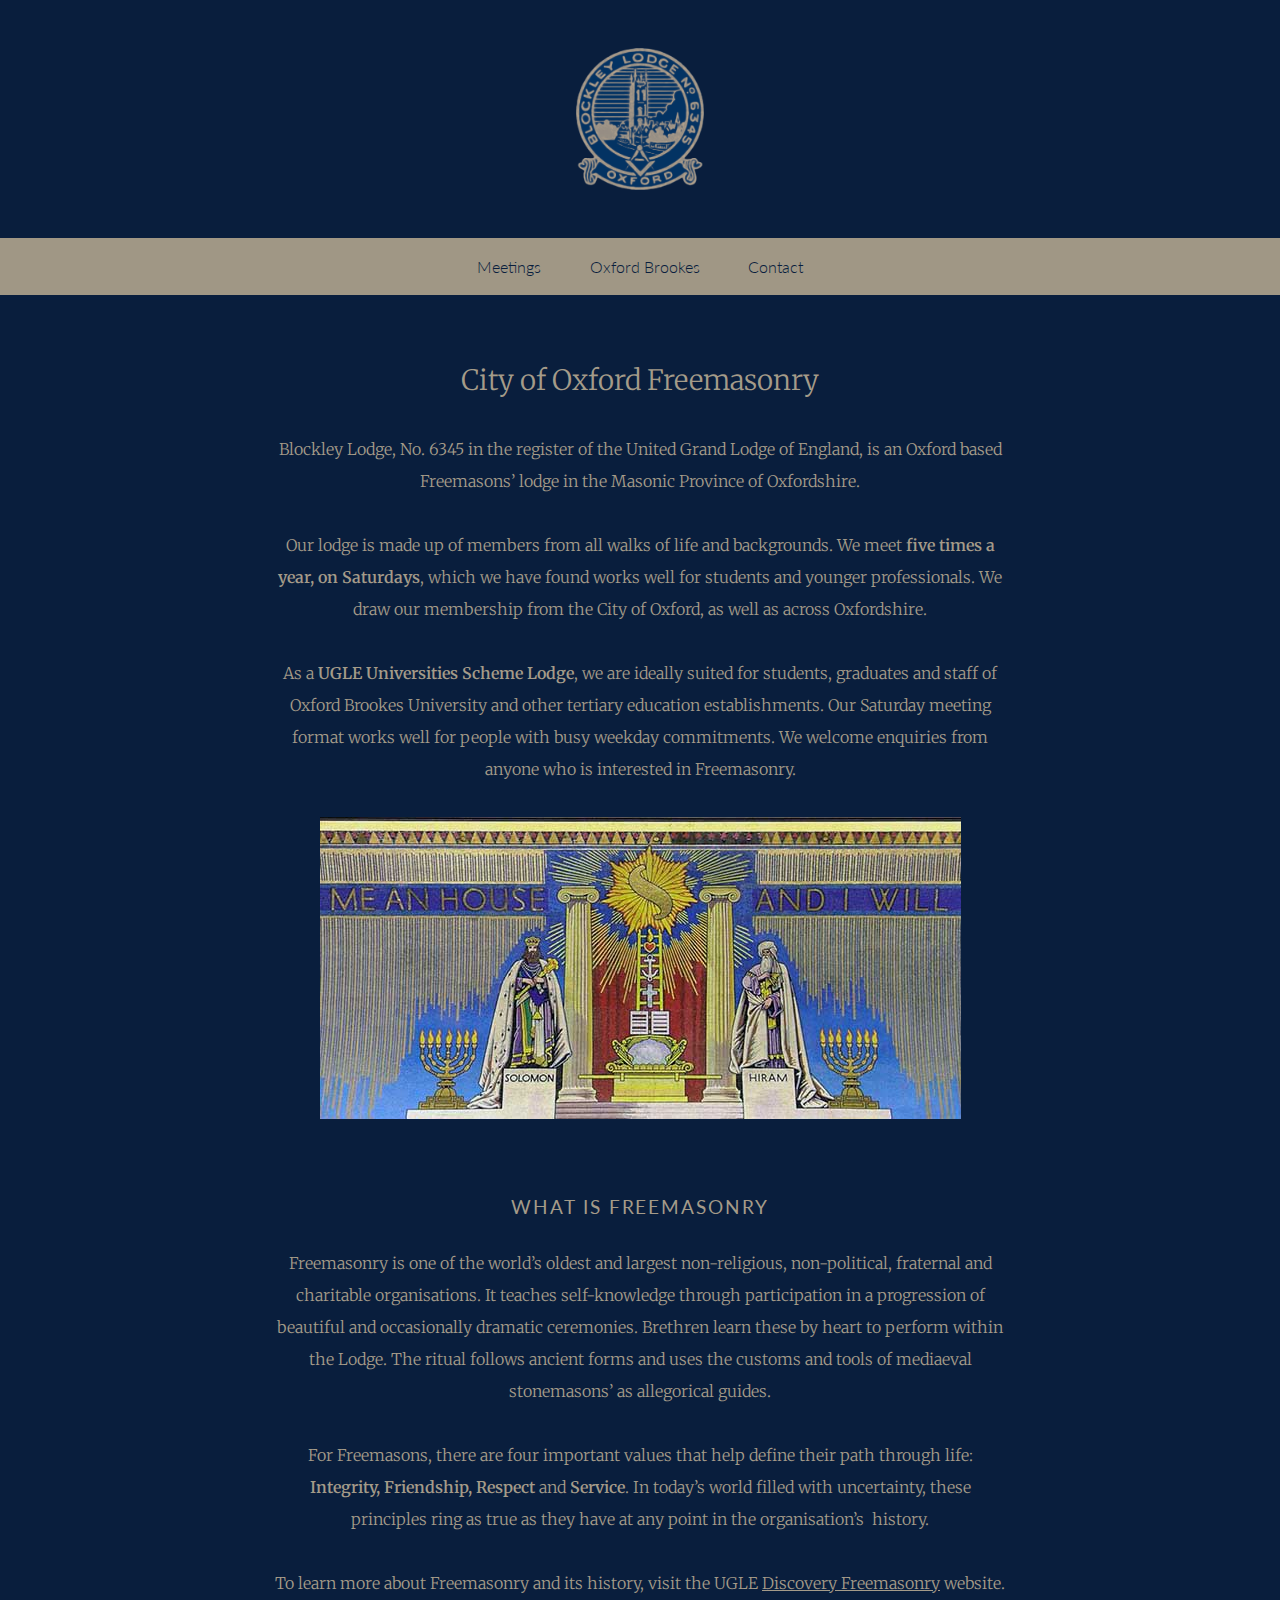
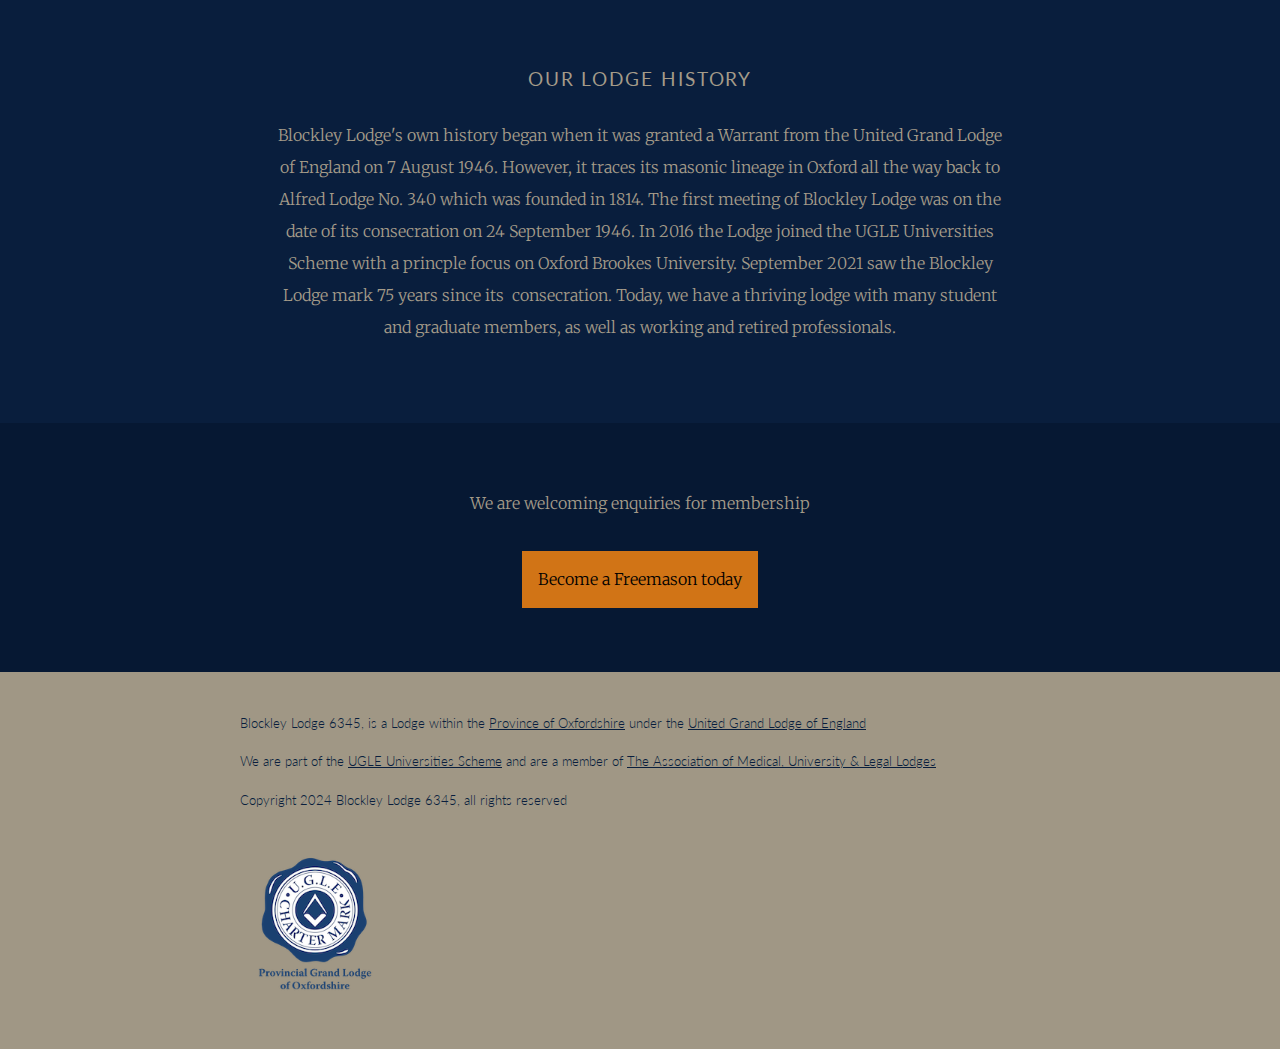
<file: index.html>
<!DOCTYPE html>
<html lang="en-gb">
  <head>

    <meta http-equiv="Content-Type" content="text/html; charset=utf-8"/>
    <meta name="viewport" content="width=device-width, initial-scale=1, shrink-to-fit=no">
    <title>Oxford Freemasons and Oxford Brookes University Lodge – Blockley Lodge</title>
    <meta name="description" content="Oxford City Freemasonry meeting on Saturdays for students, graduates and professionals.">
<link rel="apple-touch-icon" sizes="180x180" href="apple-touch-icon.png">
<link rel="icon" type="image/png" sizes="32x32" href="favicon-32x32.png">
<link rel="icon" type="image/png" sizes="16x16" href="favicon-16x16.png">
<link rel="manifest" href="site.webmanifest">
<meta name="msapplication-TileColor" content="#da532c">
    <meta name="robots" content="index,follow">
      <meta name="theme-color" content="#091E3D"/>
    <link rel="stylesheet" href="css/style.css">
    </head>
    <body>
      <div class="container">
        <header>
          <div class=logo><a href="https://blockleylodge.org.uk"><img src="img/logo.png" alt="Blockley Lodge No. 6345 Oxford Crest"></a></div>
        </header>
        </div>
        <nav>
            <ul>
           <!-- <li><a class="active" href="index.html">Home</a></li> -->
            <li><a href="young_professionals_saturday_oxford_city_freemasonry">Meetings</a></li>
            <li><a href="Oxford_Brookes_University_Freemason_Students_Graduates_Staff">Oxford Brookes</a></li>
            <li><a href="Contact_Oxford_City _and_Brookes_Freemasonry">Contact</a></li>
            </ul> 
        </nav>
        <div class="container">
        <main>
          <section class="intro">
            <h1>City of Oxford Freemasonry</h1>
              <p>Blockley Lodge, No. 6345 in the register of the United Grand Lodge of England, is an Oxford based Freemasons’ lodge in the Masonic Province of&nbsp;Oxfordshire.</p> 
              <p>Our lodge is made up of members from all walks of life and backgrounds. We meet <strong>five times a year, on Saturdays</strong>, which we have found works well for students and younger professionals. We draw our membership from the City of Oxford, as well as across&nbsp;Oxfordshire.</p>
              <p>As a <strong> UGLE Universities Scheme Lodge</strong>, we are ideally suited for students, graduates and staff of Oxford Brookes University and other tertiary education establishments. Our Saturday meeting format works well for people with busy weekday commitments. We welcome enquiries from anyone who is interested in&nbsp;Freemasonry.</p>
                <img src="img/grand-temple-fmh-4.jpg" alt="Freemasons Hall London Mosaic">
            <h2>What is Freemasonry</h2>
              <P>Freemasonry is one of the world’s oldest and largest non-religious, non-political, fraternal and charitable organisations. It teaches self-knowledge through participation in a progression of beautiful and occasionally dramatic ceremonies.  Brethren learn these by heart to perform within the Lodge.  The ritual follows ancient forms and uses the customs and tools of mediaeval stonemasons’ as allegorical&nbsp;guides.</P>
            
              <p>For Freemasons, there are four important values that help define their path through life: <strong>Integrity, Friendship, Respect</strong> and <strong>Service</strong>. In today’s world filled with uncertainty, these principles ring as true as they have at any point in the organisation’s&nbsp; history.</p>
              
              <p>To learn more about Freemasonry and its history, visit the UGLE <a href="https://www.ugle.org.uk/discover-freemasonry">Discovery Freemasonry</a>&nbsp;website.</p>
              <h2>Our Lodge History</h2>
              <p>Blockley Lodge's own history began when it was granted a Warrant from the United Grand Lodge of England on 7 August 1946. However, it traces its masonic lineage in Oxford all the way back to Alfred Lodge No. 340 which was founded in 1814. The first meeting of Blockley Lodge was on the date of its consecration on 24 September 1946. In 2016 the Lodge joined the UGLE Universities Scheme with a princple focus on Oxford Brookes University. September 2021 saw the Blockley Lodge mark 75 years since its&nbsp; consecration. Today, we have a thriving lodge with many student and graduate members, as well as working and retired&nbsp;professionals.</p>
          </section>
      </div>
      </main>
    <section class="enquires">
        <div class="container">
            <p>We are welcoming enquiries for membership</p> 
            <a href="Contact_Oxford_City _and_Brookes_Freemasonry.html" class="button">Become a Freemason today</a>
        </div>
        </section>
      <footer>
        <div class="container">
          <p>Blockley Lodge 6345, is a Lodge within the <a href="https://oxfordshirefreemasons.co.uk">Province of Oxfordshire</a> under the <a href="https://www.ugle.org.uk">United Grand Lodge of England</a></p>
            <p>We are part of the <a href="https://www.ugle.org.uk/become-freemason/universities-scheme">UGLE Universities Scheme</a> and are a member of <a href="https://amull.org.uk">The Association of Medical, University &amp; Legal Lodges</a></p>
          <p>Copyright 2024 Blockley Lodge 6345, all rights reserved</p>
                    <div class=chartermark><img src="img/charter-mark.png" alt="UGLE Charter Mark for the Province of Oxfordshire" height="150px" width="150px"></a></div>
        </div>
      </footer>
      </div>
    </body>
</html>
</file>
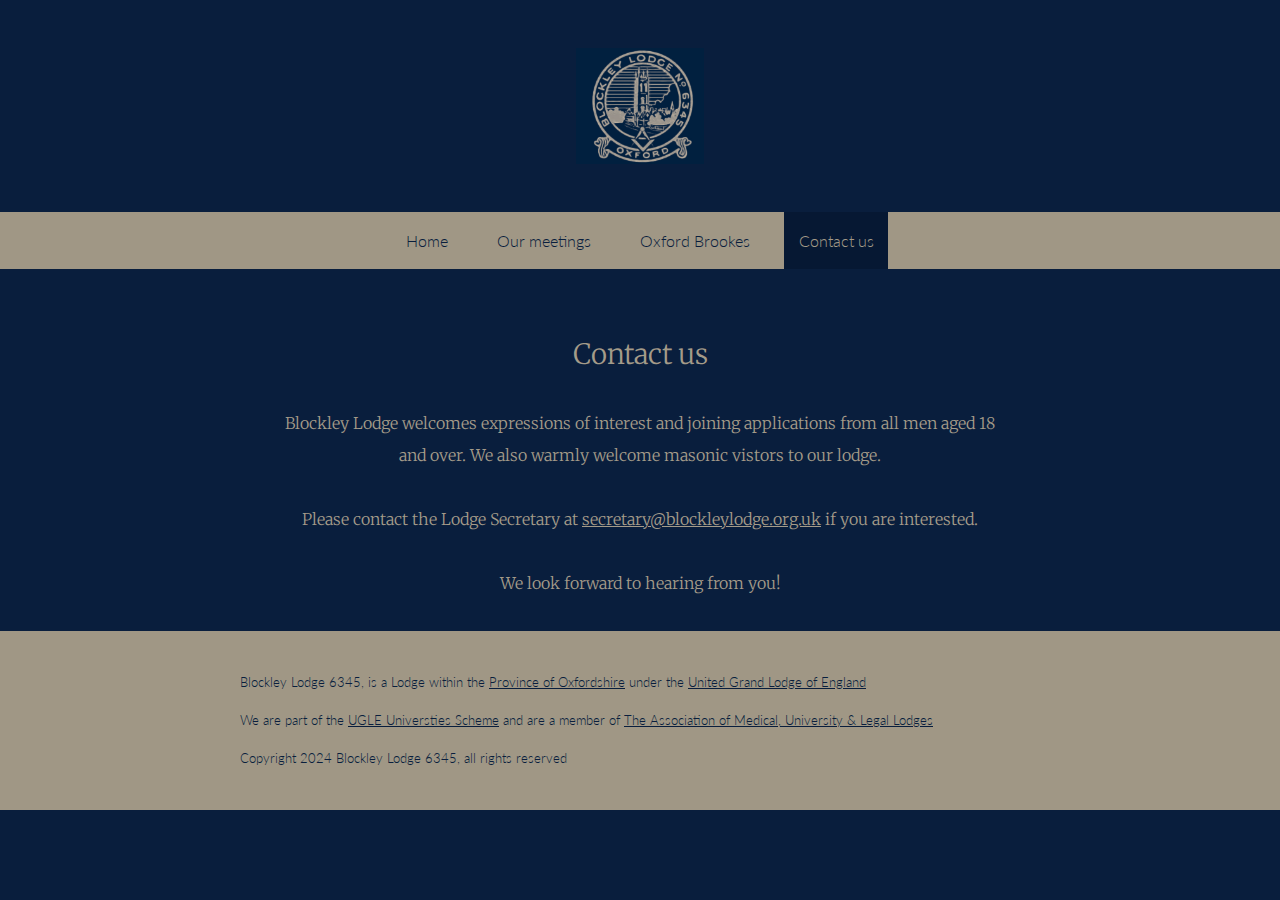
<file: Become_a_Oxford_Brookes_Freeamson.html>
<!DOCTYPE html>
<html lang="en-gb">
  <head>

    <meta http-equiv="Content-Type" content="text/html; charset=utf-8"/>
    <meta name="viewport" content="width=device-width, initial-scale=1, shrink-to-fit=no">
      <link rel="apple-touch-icon" sizes="180x180" href="/apple-touch-icon.png">
<link rel="icon" type="image/png" sizes="32x32" href="/favicon-32x32.png">
<link rel="icon" type="image/png" sizes="16x16" href="/favicon-16x16.png">
<link rel="manifest" href="/site.webmanifest">
<meta name="msapplication-TileColor" content="#da532c">
<meta name="theme-color" content="#ffffff">
    <title>Contact – Oxford City Saturday Freemasonsry for Young Professionals – Blockley Lodge</title>
    <meta name="description" content="Blockley Lodge is a masonic Lodge meeting on Saturdays in Oxford, ideally suited for younger professionals and students.">

    <meta name="robots" content="index,follow">
    <link rel="stylesheet" href="css/style.css">
    </head>
    <body>
      <div class="container">
        <header>
          <div class=logo><a href="index.html"><img src="img/logo.jpg" alt="Blockley Lodge No. 6345 Oxford Crest"></a></div>
        </header>
        </div>
        <nav>
            <ul>
            <li><a href="index.html">Home</a></li>
            <li><a href="young_professionals_saturday_oxford_city_freemasonry.html">Our meetings</a></li>
            <li><a href="Oxford_Brookes_University_Students.html">Oxford Brookes</a></li>
            <li><a class="active" href="Become_a_Oxford_Brookes_Freeamson.html">Contact us</a></li>
            </ul> 
        </nav>
        <div class="container">
        <main>
          <section class="intro">
            <h1>Contact us</h1>
            <p>Blockley Lodge welcomes expressions of interest and joining applications from all men aged 18 and over. We also warmly welcome masonic vistors to our&nbsp;lodge.</p>
              <p>Please contact the Lodge Secretary at <a href="mailto:secretary@blockleylodge.org.uk">secretary@blockleylodge.org.uk</a> if you are&nbsp;interested.</p>
              <p> We look forward to hearing from&nbsp;you!</p>
           <!-- <form
  action="https://formspree.io/f/mjvnzyek"
  method="POST"
>
  <label>
    Your email:
    <input type="email" name="email">
  </label>
  <label>
    Your message:
    <textarea name="message"></textarea>
  </label>
  <!-- your other form fields go here
  <button type="submit">Send</button> 
</form> -->
          </section> 
      </div>
      </main>
    <footer>
         <div class="container">
          <p>Blockley Lodge 6345, is a Lodge within the <a href="https://oxfordshirefreemasons.co.uk">Province of Oxfordshire</a> under the <a href="https://www.ugle.org.uk">United Grand Lodge of England</a></p>
            <p>We are part of the <a href="https://www.ugle.org.uk/become-freemason/universities-scheme">UGLE Universties Scheme</a> and are a member of <a href="https://amull.org.uk">The Association of Medical, University &amp; Legal Lodges</a></p>
          <p>Copyright 2024 Blockley Lodge 6345, all rights reserved</p>
        </div>
      </footer>
      </div>
    </body>
</html>
</file>
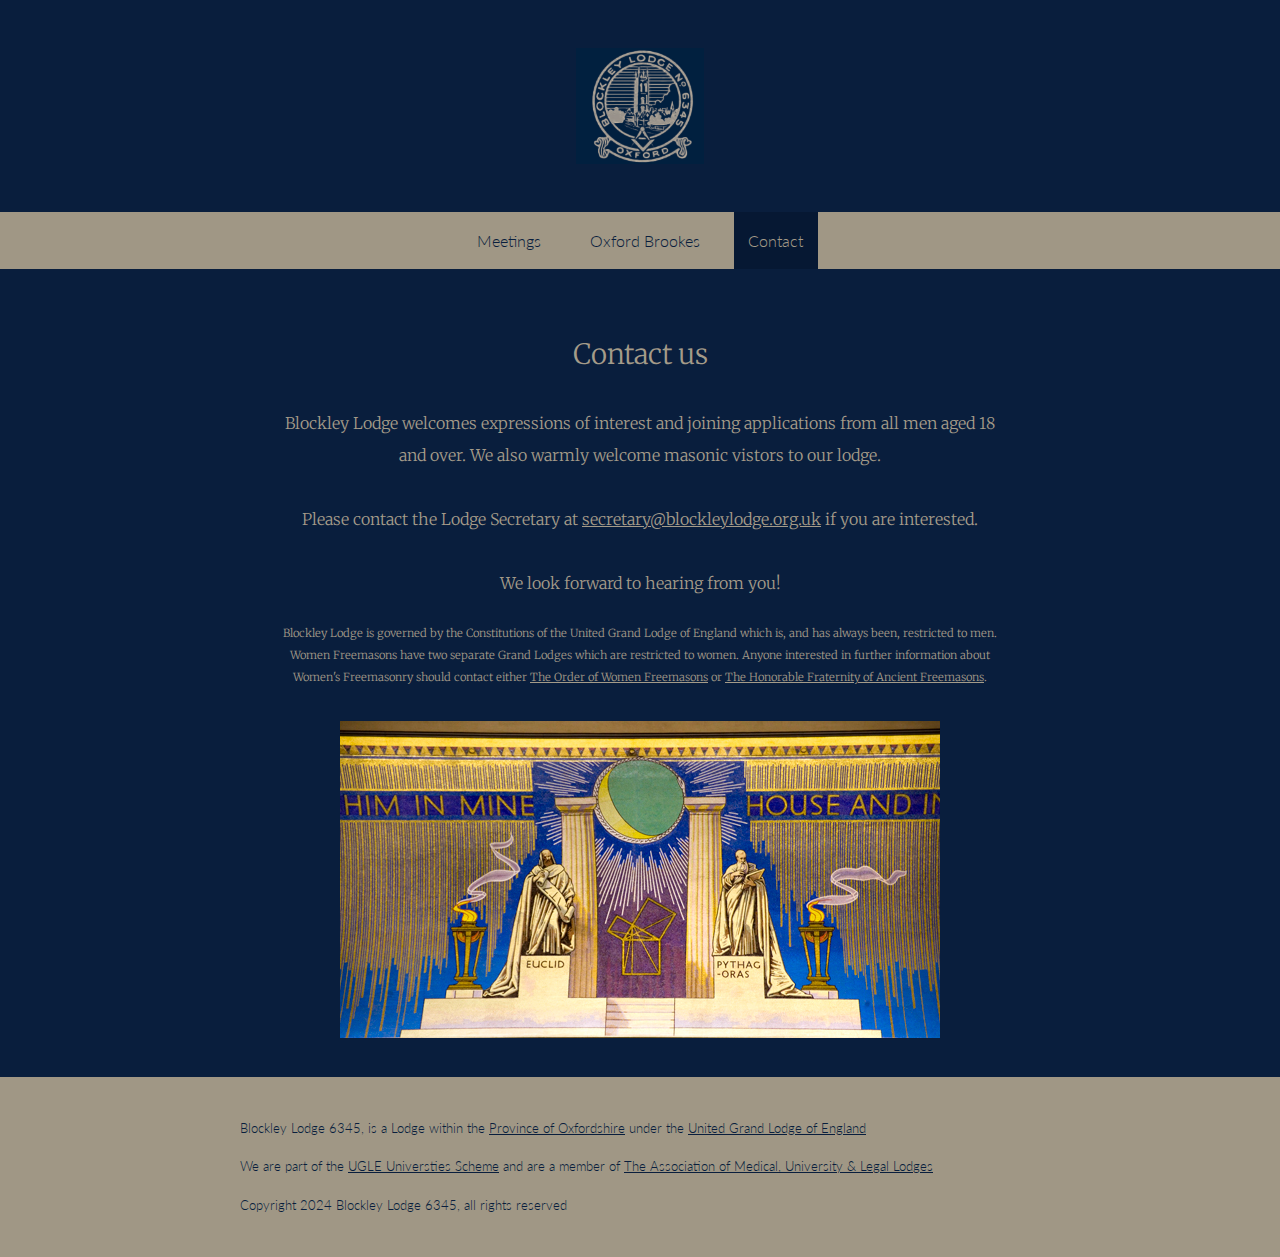
<file: Become_a_Oxford_Brookes_Freemason.html>
<!DOCTYPE html>
<html lang="en-gb">
  <head>

    <meta http-equiv="Content-Type" content="text/html; charset=utf-8"/>
    <meta name="viewport" content="width=device-width, initial-scale=1, shrink-to-fit=no">
      <link rel="apple-touch-icon" sizes="180x180" href="/apple-touch-icon.png">
<link rel="icon" type="image/png" sizes="32x32" href="/favicon-32x32.png">
<link rel="icon" type="image/png" sizes="16x16" href="/favicon-16x16.png">
<link rel="manifest" href="/site.webmanifest">
<meta name="msapplication-TileColor" content="#da532c">
<meta name="theme-color" content="#ffffff">
    <title>Contact – Oxford City Saturday Freemasonsry for Young Professionals – Blockley Lodge</title>
    <meta name="description" content="Blockley Lodge is a masonic Lodge meeting on Saturdays in Oxford, ideally suited for younger professionals and students.">

    <meta name="robots" content="index,follow">
    <link rel="stylesheet" href="css/style.css">
    </head>
    <body>
      <div class="container">
        <header>
          <div class=logo><a href="index.html"><img src="img/logo.jpg" alt="Blockley Lodge No. 6345 Oxford Crest"></a></div>
        </header>
        </div>
        <nav>
            <ul>
            <!-- <li><a href="index.html">Home</a></li> -->
            <li><a href="young_professionals_saturday_oxford_city_freemasonry.html">Meetings</a></li>
            <li><a href="Oxford_Brookes_University_Students.html">Oxford Brookes</a></li>
            <li><a class="active" href="Become_a_Oxford_Brookes_Freemason.html">Contact</a></li>
            </ul> 
        </nav>
        <div class="container">
        <main>
          <section class="intro">
            <h1>Contact us</h1>
            <p>Blockley Lodge welcomes expressions of interest and joining applications from all men aged 18 and over. We also warmly welcome masonic vistors to our&nbsp;lodge.</p>
              <p>Please contact the Lodge Secretary at <a href="mailto:secretary@blockleylodge.org.uk">secretary@blockleylodge.org.uk</a> if you are&nbsp;interested.</p>
                       <!-- <form
  action="https://formspree.io/f/mjvnzyek"
  method="POST"
>
  <label>
    Your email:
    <input type="email" name="email">
  </label>
  <label>
    Your message:
    <textarea name="message"></textarea>
  </label>
  <!-- your other form fields go here
  <button type="submit">Send</button> 
</form> -->
              <p> We look forward to hearing from&nbsp;you!</p>
              <p class="small">Blockley Lodge is governed by the Constitutions of the United Grand Lodge of England which is, and has always been, restricted to men. Women Freemasons have two separate Grand Lodges which are restricted to women. Anyone interested in further information about Women's Freemasonry should contact either <a href="https://www.owf.org.uk">The Order of Women Freemasons</a> or <a href="https://hfaf.org">The Honorable Fraternity of Ancient Freemasons</a>.</p>
              <img src="img/mosaicfreemasonshall.jpg" alt="Freemasons Hall London Mosaic">
  
          </section> 
      </div>
      </main>
    <footer>
         <div class="container">
          <p>Blockley Lodge 6345, is a Lodge within the <a href="https://oxfordshirefreemasons.co.uk">Province of Oxfordshire</a> under the <a href="https://www.ugle.org.uk">United Grand Lodge of England</a></p>
            <p>We are part of the <a href="https://www.ugle.org.uk/become-freemason/universities-scheme">UGLE Universties Scheme</a> and are a member of <a href="https://amull.org.uk">The Association of Medical, University &amp; Legal Lodges</a></p>
          <p>Copyright 2024 Blockley Lodge 6345, all rights reserved</p>
        </div>
      </footer>
      </div>
    </body>
</html>
</file>
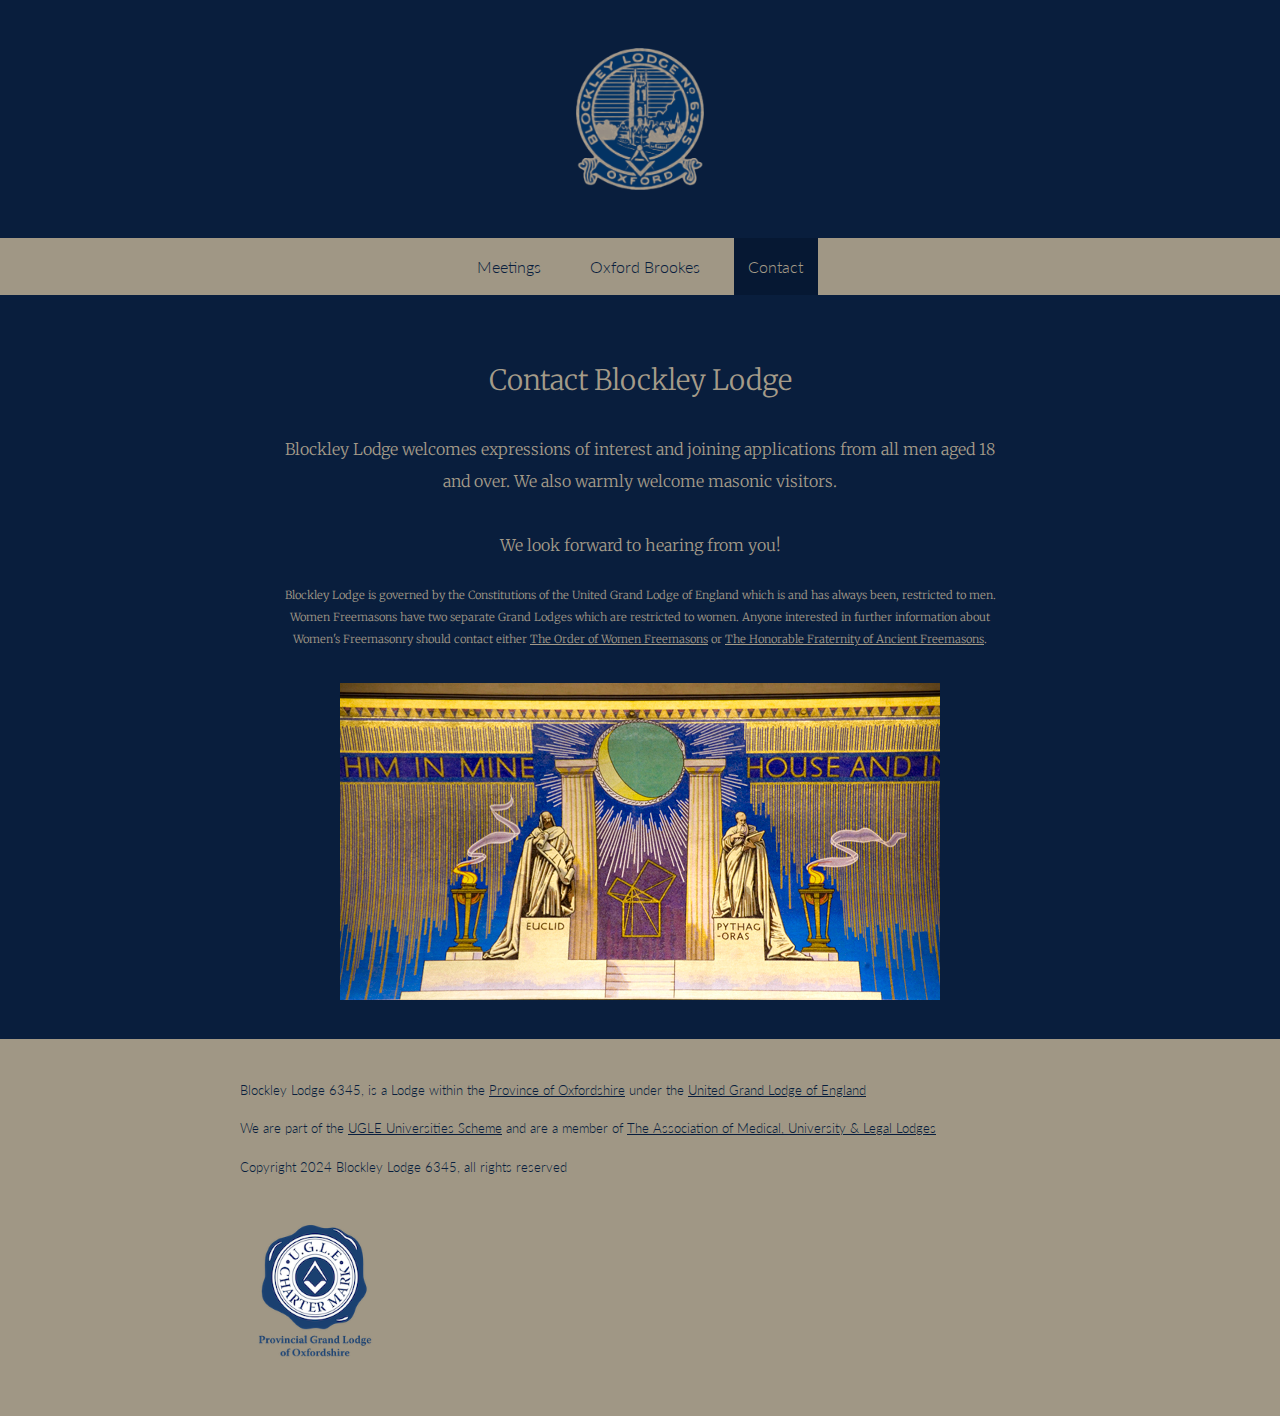
<file: Contact_Oxford_City _and_Brookes_Freemasonry.html>
<!DOCTYPE html>
<html lang="en-gb">
  <head>

    <meta http-equiv="Content-Type" content="text/html; charset=utf-8"/>
    <meta name="viewport" content="width=device-width, initial-scale=1, shrink-to-fit=no">
      <link rel="apple-touch-icon" sizes="180x180" href="apple-touch-icon.png">
<link rel="icon" type="image/png" sizes="32x32" href="favicon-32x32.png">
<link rel="icon" type="image/png" sizes="16x16" href="favicon-16x16.png">
<link rel="manifest" href="site.webmanifest">
<meta name="msapplication-TileColor" content="#da532c">
      <meta name="theme-color" content="#091E3D"/>
    <title>Contact – Oxford City Saturday Freemasonry for Young Professionals – Blockley Lodge</title>
    <meta name="description" content="Blockley Lodge is a masonic Lodge meeting on Saturdays in Oxford, ideally suited for younger professionals and students.">

    <meta name="robots" content="index,follow">
    <link rel="stylesheet" href="css/style.css">
      <script charset="utf-8" type="text/javascript" src="//js-eu1.hsforms.net/forms/embed/v2.js"></script>

    </head>
    <body>
      <div class="container">
        <header>
          <div class=logo><a href="https://blockleylodge.org.uk"><img src="img/logo.png" alt="Blockley Lodge No. 6345 Oxford Crest"></a></div>
        </header>
        </div>
        <nav>
            <ul>
            <li><a href="young_professionals_saturday_oxford_city_freemasonry">Meetings</a></li>
            <li><a href="Oxford_Brookes_University_Freemason_Students_Graduates_Staff">Oxford Brookes</a></li>
            <li><a class="active" href="Contact_Oxford_City _and_Brookes_Freemasonry">Contact</a></li>
            </ul> 
        </nav>
        <div class="container">
        <main>
          <section class="intro">
            <h1>Contact Blockley Lodge</h1>
            <p>Blockley Lodge welcomes expressions of interest and joining applications from all men aged 18 and over. We also warmly welcome masonic&nbsp;visitors.</p>
<script charset="utf-8" type="text/javascript" src="//js-eu1.hsforms.net/forms/embed/v2.js"></script>
<script>
  hbspt.forms.create({
    region: "eu1",
    portalId: "144670121",
    formId: "c973964f-da5c-498e-b978-6417be24e044"
  });
</script>
  
              <p> We look forward to hearing from&nbsp;you!</p>
              <p class="small">Blockley Lodge is governed by the Constitutions of the United Grand Lodge of England which is and has always been, restricted to men. Women Freemasons have two separate Grand Lodges which are restricted to women. Anyone interested in further information about Women's Freemasonry should contact either <a href="https://www.owf.org.uk">The Order of Women Freemasons</a> or <a href="https://hfaf.org">The Honorable Fraternity of Ancient&nbsp;Freemasons</a>.</p>
              <img src="img/mosaicfreemasonshall.jpg" alt="Freemasons Hall London Mosaic">
  
          </section> 
      </div>
      </main>
    <footer>
         <div class="container">
          <p>Blockley Lodge 6345, is a Lodge within the <a href="https://oxfordshirefreemasons.co.uk">Province of Oxfordshire</a> under the <a href="https://www.ugle.org.uk">United Grand Lodge of England</a></p>
            <p>We are part of the <a href="https://www.ugle.org.uk/become-freemason/universities-scheme">UGLE Universities Scheme</a> and are a member of <a href="https://amull.org.uk">The Association of Medical, University &amp; Legal Lodges</a></p>
          <p>Copyright 2024 Blockley Lodge 6345, all rights reserved</p>
                    <div class=chartermark><img src="img/charter-mark.png" alt="UGLE Charter Mark for the Province of Oxfordshire" height="150px" width="150px"></a></div>
        </div>
      </footer>
      </div>
    </body>
</html>
</file>
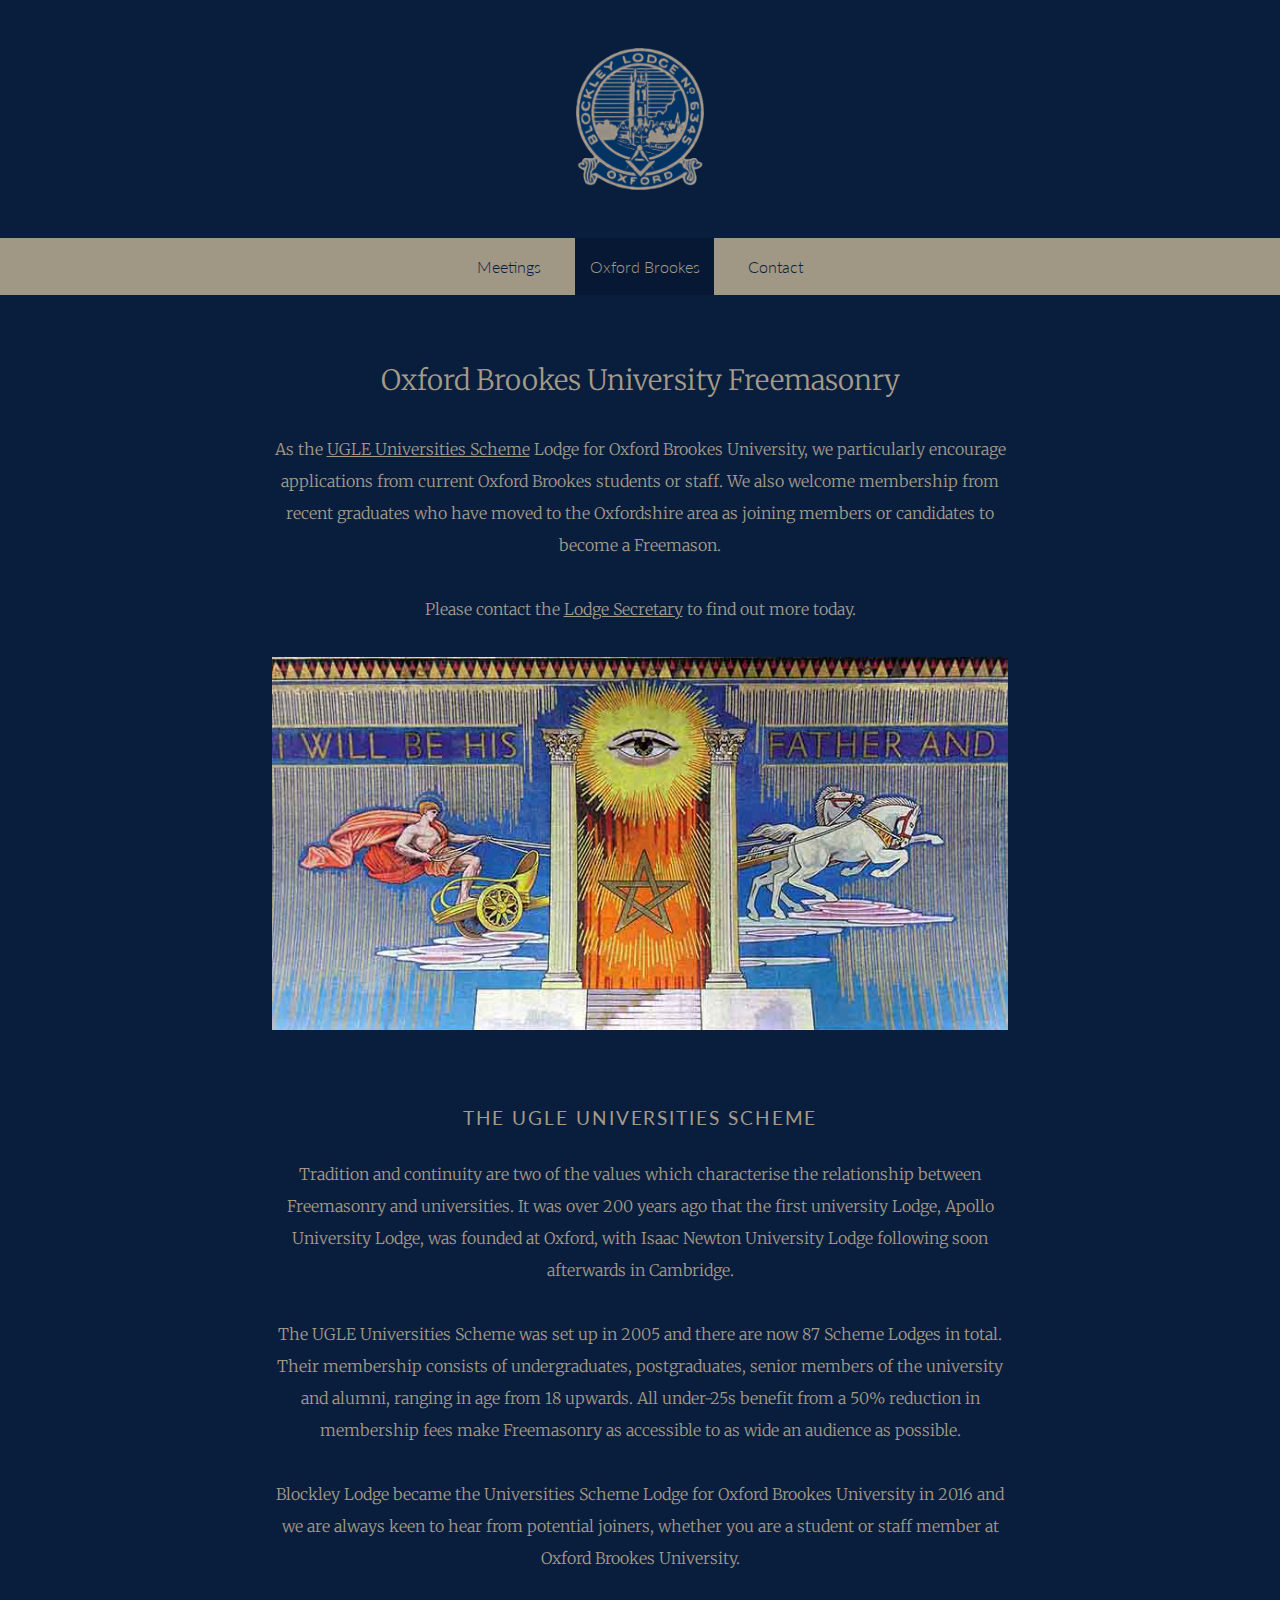
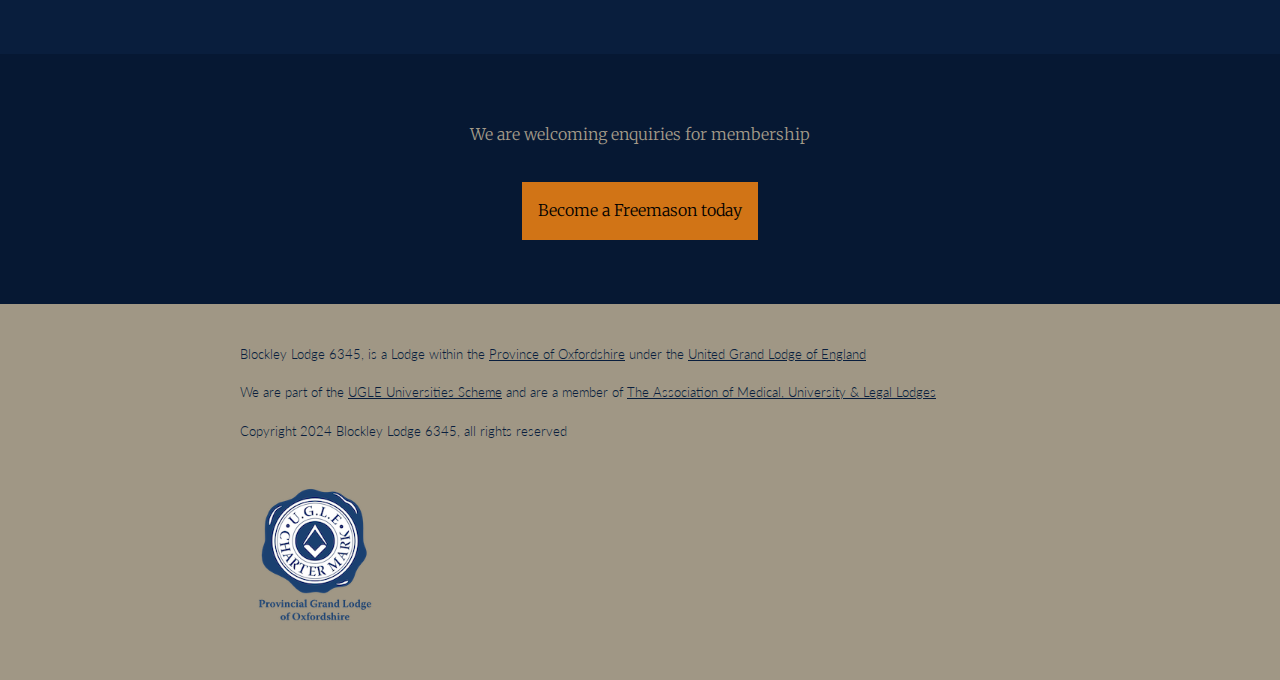
<file: Oxford_Brookes_University_Freemason_Students_Graduates_Staff.html>
<!DOCTYPE html>
<html lang="en-gb">
  <head>

    <meta http-equiv="Content-Type" content="text/html; charset=utf-8"/>
    <meta name="viewport" content="width=device-width, initial-scale=1, shrink-to-fit=no">
    <title>Oxford Brookes University Freemasonry – Blockley Lodge</title>
    <meta name="description" content="Blockley Lodge is a Universities Scheme Lodge for Oxford Brookes University.">
<link rel="apple-touch-icon" sizes="180x180" href="apple-touch-icon.png">
<link rel="icon" type="image/png" sizes="32x32" href="favicon-32x32.png">
<link rel="icon" type="image/png" sizes="16x16" href="favicon-16x16.png">
<link rel="manifest" href="site.webmanifest">
<meta name="msapplication-TileColor" content="#da532c">
      <meta name="theme-color" content="#091E3D"/>
    <meta name="robots" content="index,follow">
    <link rel="stylesheet" href="css/style.css">
    </head>
    <body>
      <div class="container">
        <header>
          <div class=logo><a href="https://blockleylodge.org.uk"><img src="img/logo.png" alt="Blockley Lodge No. 6345 Oxford Crest"></a></div>
        </header>
        </div>
        <nav>
            <ul>
            <li><a href="young_professionals_saturday_oxford_city_freemasonry">Meetings</a></li>
            <li><a class="active" href="Oxford_Brookes_University_Freemason_Students_Graduates_Staff">Oxford Brookes</a></li>
            <li><a href="Contact_Oxford_City _and_Brookes_Freemasonry">Contact</a></li>
            </ul> 
        </nav>
        <div class="container">
        <main>
          <section class="intro">
            <h1>Oxford Brookes University Freemasonry</h1>
            <p>As the <a href="https://www.ugle.org.uk/become-freemason/universities-scheme">UGLE Universities Scheme</a> Lodge for Oxford Brookes University, we particularly encourage applications from current Oxford Brookes students or staff. We also welcome membership from recent graduates who have moved to the Oxfordshire area as joining members or candidates to become a&nbsp;Freemason.</p>
              <p>Please contact the <a href="Contact_Oxford_City%20_and_Brookes_Freemasonry.html">Lodge Secretary</a> to find out more&nbsp;today.</p>
               <img src="img/grand-temple-fmh-5.jpg" alt="Blockley Lodge No. 6345 Oxford Consecration">
              <h2>The UGLE Universities Scheme</h2>
              <p>Tradition and continuity are two of the values which characterise the relationship between Freemasonry and universities. It was over 200 years ago that the first university Lodge, Apollo University Lodge, was founded at Oxford, with Isaac Newton University Lodge following soon afterwards in&nbsp;Cambridge.</p>
              <p>The UGLE Universities Scheme was set up in 2005 and there are now 87 Scheme Lodges in total. Their membership consists of undergraduates, postgraduates, senior members of the university and alumni, ranging in age from 18 upwards. All under-25s benefit from a 50% reduction in membership fees make Freemasonry as accessible to as wide an audience as&nbsp;possible.</p>
              <p>Blockley Lodge became the Universities Scheme Lodge for Oxford Brookes University in 2016 and we are always keen to hear from potential joiners, whether you are a student or staff member at Oxford Brookes&nbsp;University.</p>
          </section>
      </div>
      </main>
      <section class="enquires">
        <div class="container">
            <p>We are welcoming enquiries for membership</p> 
            <a href="Contact_Oxford_City _and_Brookes_Freemasonry.html" class="button">Become a Freemason today</a>
        </div>
        </section>
      <footer>
        <div class="container">
          <p>Blockley Lodge 6345, is a Lodge within the <a href="https://oxfordshirefreemasons.co.uk">Province of Oxfordshire</a> under the <a href="https://www.ugle.org.uk">United Grand Lodge of England</a></p>
            <p>We are part of the <a href="https://www.ugle.org.uk/become-freemason/universities-scheme">UGLE Universities Scheme</a> and are a member of <a href="https://amull.org.uk">The Association of Medical, University &amp; Legal Lodges</a></p>
          <p>Copyright 2024 Blockley Lodge 6345, all rights reserved</p>
                    <div class=chartermark><img src="img/charter-mark.png" alt="UGLE Charter Mark for the Province of Oxfordshire" height="150px" width="150px"></a></div>
        </div>
      </footer>
      </div>
    </body>
</html>
</file>
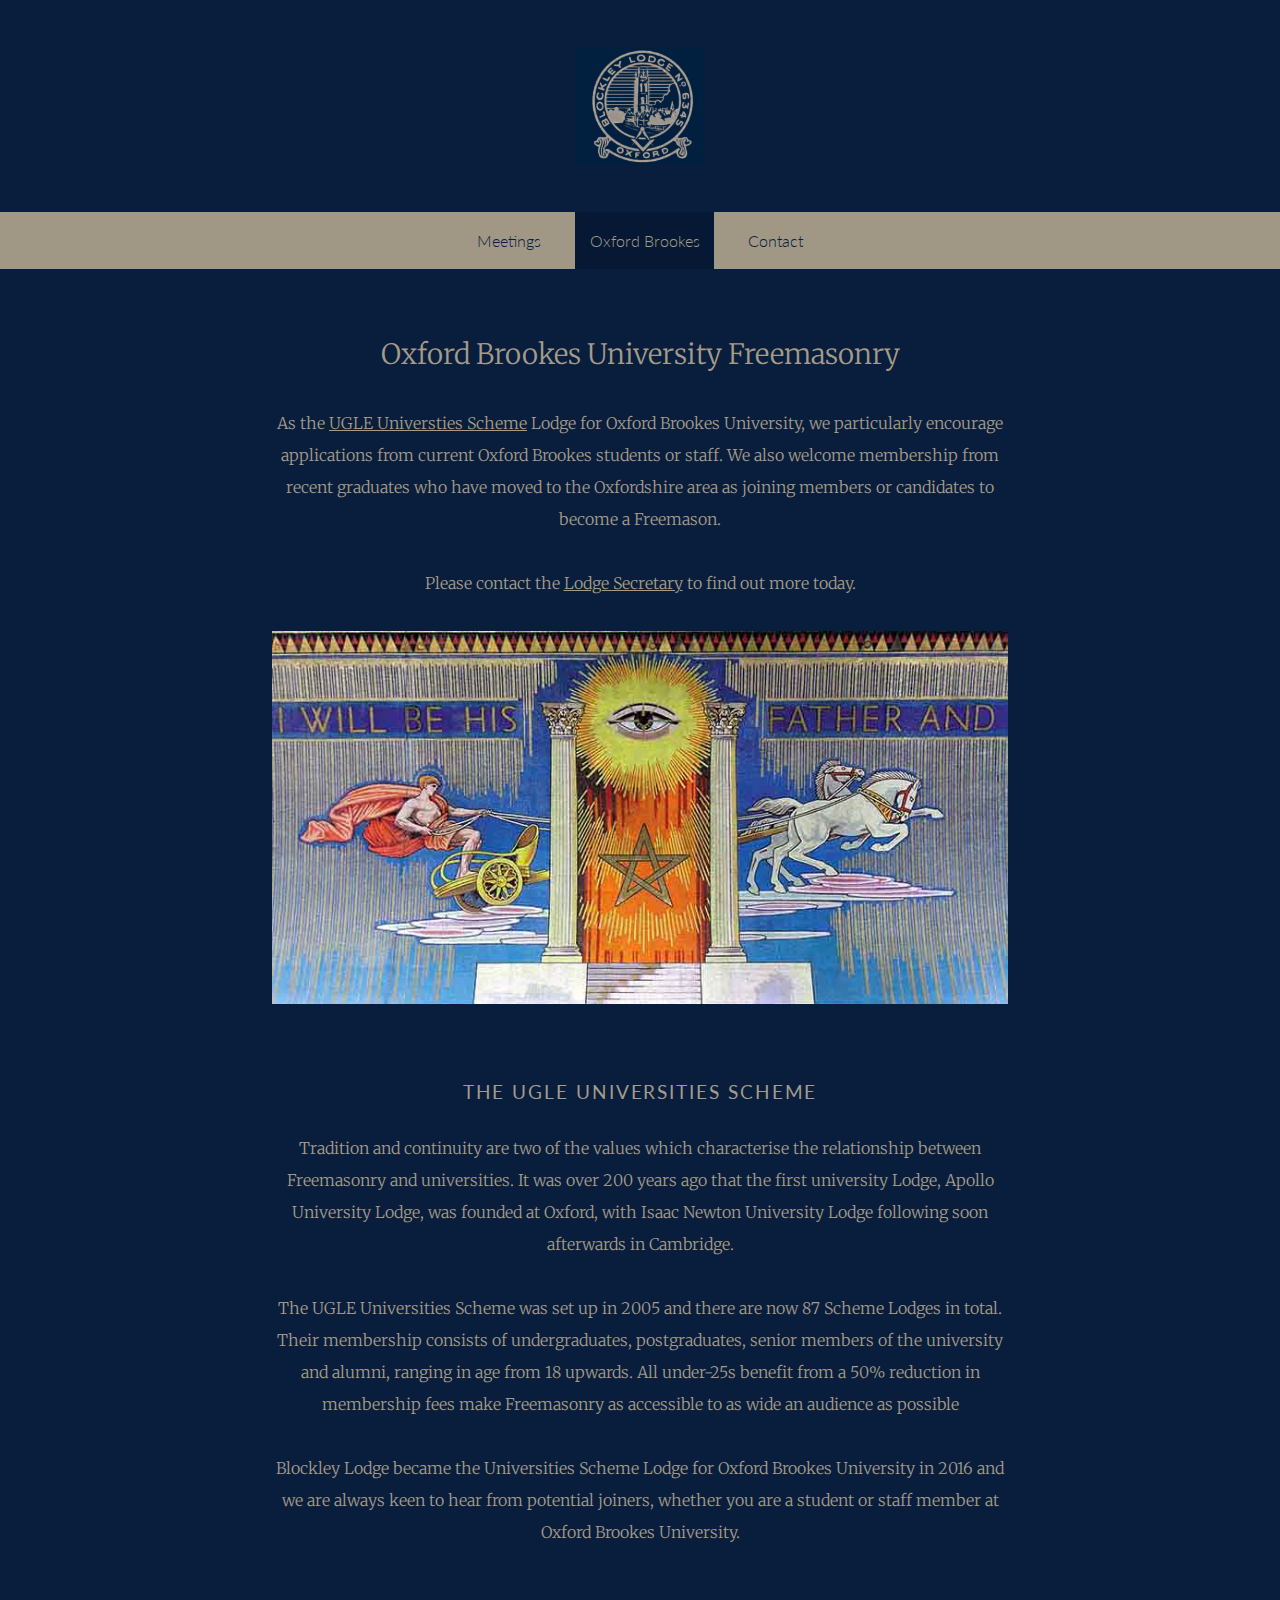
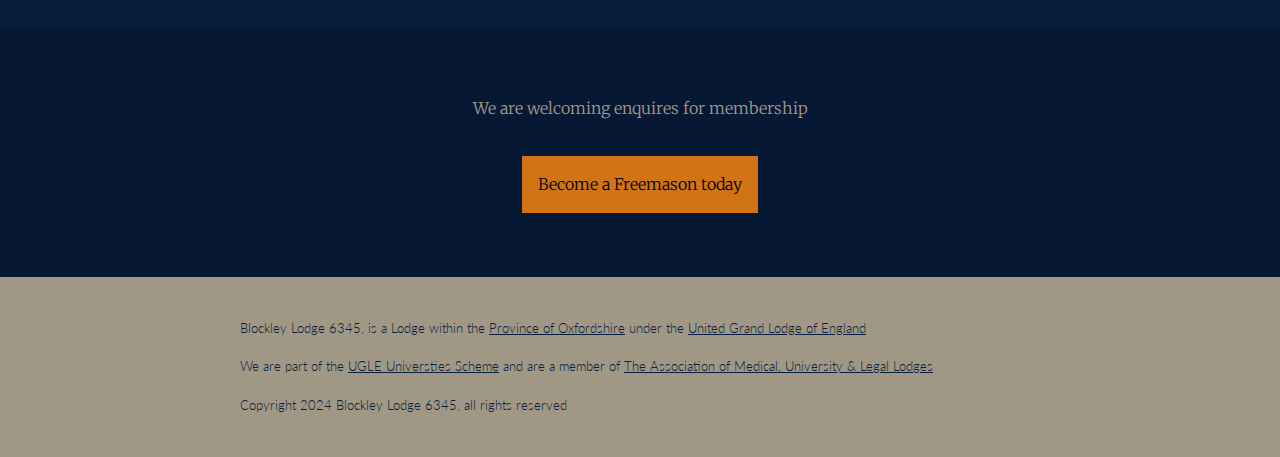
<file: Oxford_Brookes_University_Students.html>
<!DOCTYPE html>
<html lang="en-gb">
  <head>

    <meta http-equiv="Content-Type" content="text/html; charset=utf-8"/>
    <meta name="viewport" content="width=device-width, initial-scale=1, shrink-to-fit=no">
    <title>Oxford Brookes University Freemasonry – Blockley Lodge 6345</title>
    <meta name="description" content="Blockley Lodge is a the Universities Scheme Lodge for Oxford Brookes University.">
<link rel="apple-touch-icon" sizes="180x180" href="apple-touch-icon.png">
<link rel="icon" type="image/png" sizes="32x32" href="favicon-32x32.png">
<link rel="icon" type="image/png" sizes="16x16" href="favicon-16x16.png">
<link rel="manifest" href="site.webmanifest">
<meta name="msapplication-TileColor" content="#da532c">
      <meta name="theme-color" content="#091E3D"/>
    <meta name="robots" content="index,follow">
    <link rel="stylesheet" href="css/style.css">
    </head>
    <body>
      <div class="container">
        <header>
          <div class=logo><a href="index.html"><img src="img/logo.jpg" alt="Blockley Lodge No. 6345 Oxford Crest"></a></div>
        </header>
        </div>
        <nav>
            <ul>
            <!-- <li><a href="index.html">Home</a></li> -->
            <li><a href="young_professionals_saturday_oxford_city_freemasonry.html">Meetings</a></li>
            <li><a class="active" href="Oxford_Brookes_University_Students.html">Oxford Brookes</a></li>
            <li><a href="Contact_Oxford_City _and_Brookes_Freemasonry.html">Contact</a></li>
            </ul> 
        </nav>
        <div class="container">
        <main>
          <section class="intro">
            <h1>Oxford Brookes University Freemasonry</h1>
            <p>As the <a href="https://www.ugle.org.uk/become-freemason/universities-scheme">UGLE Universties Scheme</a> Lodge for Oxford Brookes University, we particularly encourage applications from current Oxford Brookes students or staff. We also welcome membership from recent graduates who have moved to the Oxfordshire area as joining members or candidates to become a&nbsp;Freemason.</p>
              <p>Please contact the <a href="Contact_Oxford_City%20_and_Brookes_Freemasonry.html">Lodge Secretary</a> to find out more&nbsp;today.</p>
               <img src="img/grand-temple-fmh-5.jpg" alt="Blockley Lodge No. 6345 Oxford Consecration">
              <h2>The UGLE Universities Scheme</h2>
              <p>Tradition and continuity are two of the values which characterise the relationship between Freemasonry and universities. It was over 200 years ago that the first university Lodge, Apollo University Lodge, was founded at Oxford, with Isaac Newton University Lodge following soon afterwards in&nbsp;Cambridge.</p>
              <p>The UGLE Universities Scheme was set up in 2005 and there are now 87 Scheme Lodges in total. Their membership consists of undergraduates, postgraduates, senior members of the university and alumni, ranging in age from 18 upwards. All under-25s benefit from a 50% reduction in membership fees make Freemasonry as accessible to as wide an audience as&nbsp;possible</p>
              <p>Blockley Lodge became the Universities Scheme Lodge for Oxford Brookes University in 2016 and we are always keen to hear from potential joiners, whether you are a student or staff member at Oxford Brookes&nbsp;University.</p>
          </section>
      </div>
      </main>
      <section class="enquires">
        <div class="container">
            <p>We are welcoming enquires for membership</p> 
            <a href="Contact_Oxford_City _and_Brookes_Freemasonry.html" class="button">Become a Freemason today</a>
        </div>
        </section>
      <footer>
        <div class="container">
          <p>Blockley Lodge 6345, is a Lodge within the <a href="https://oxfordshirefreemasons.co.uk">Province of Oxfordshire</a> under the <a href="https://www.ugle.org.uk">United Grand Lodge of England</a></p>
            <p>We are part of the <a href="https://www.ugle.org.uk/become-freemason/universities-scheme">UGLE Universties Scheme</a> and are a member of <a href="https://amull.org.uk">The Association of Medical, University &amp; Legal Lodges</a></p>
          <p>Copyright 2024 Blockley Lodge 6345, all rights reserved</p>
        </div>
      </footer>
      </div>
    </body>
</html>
</file>
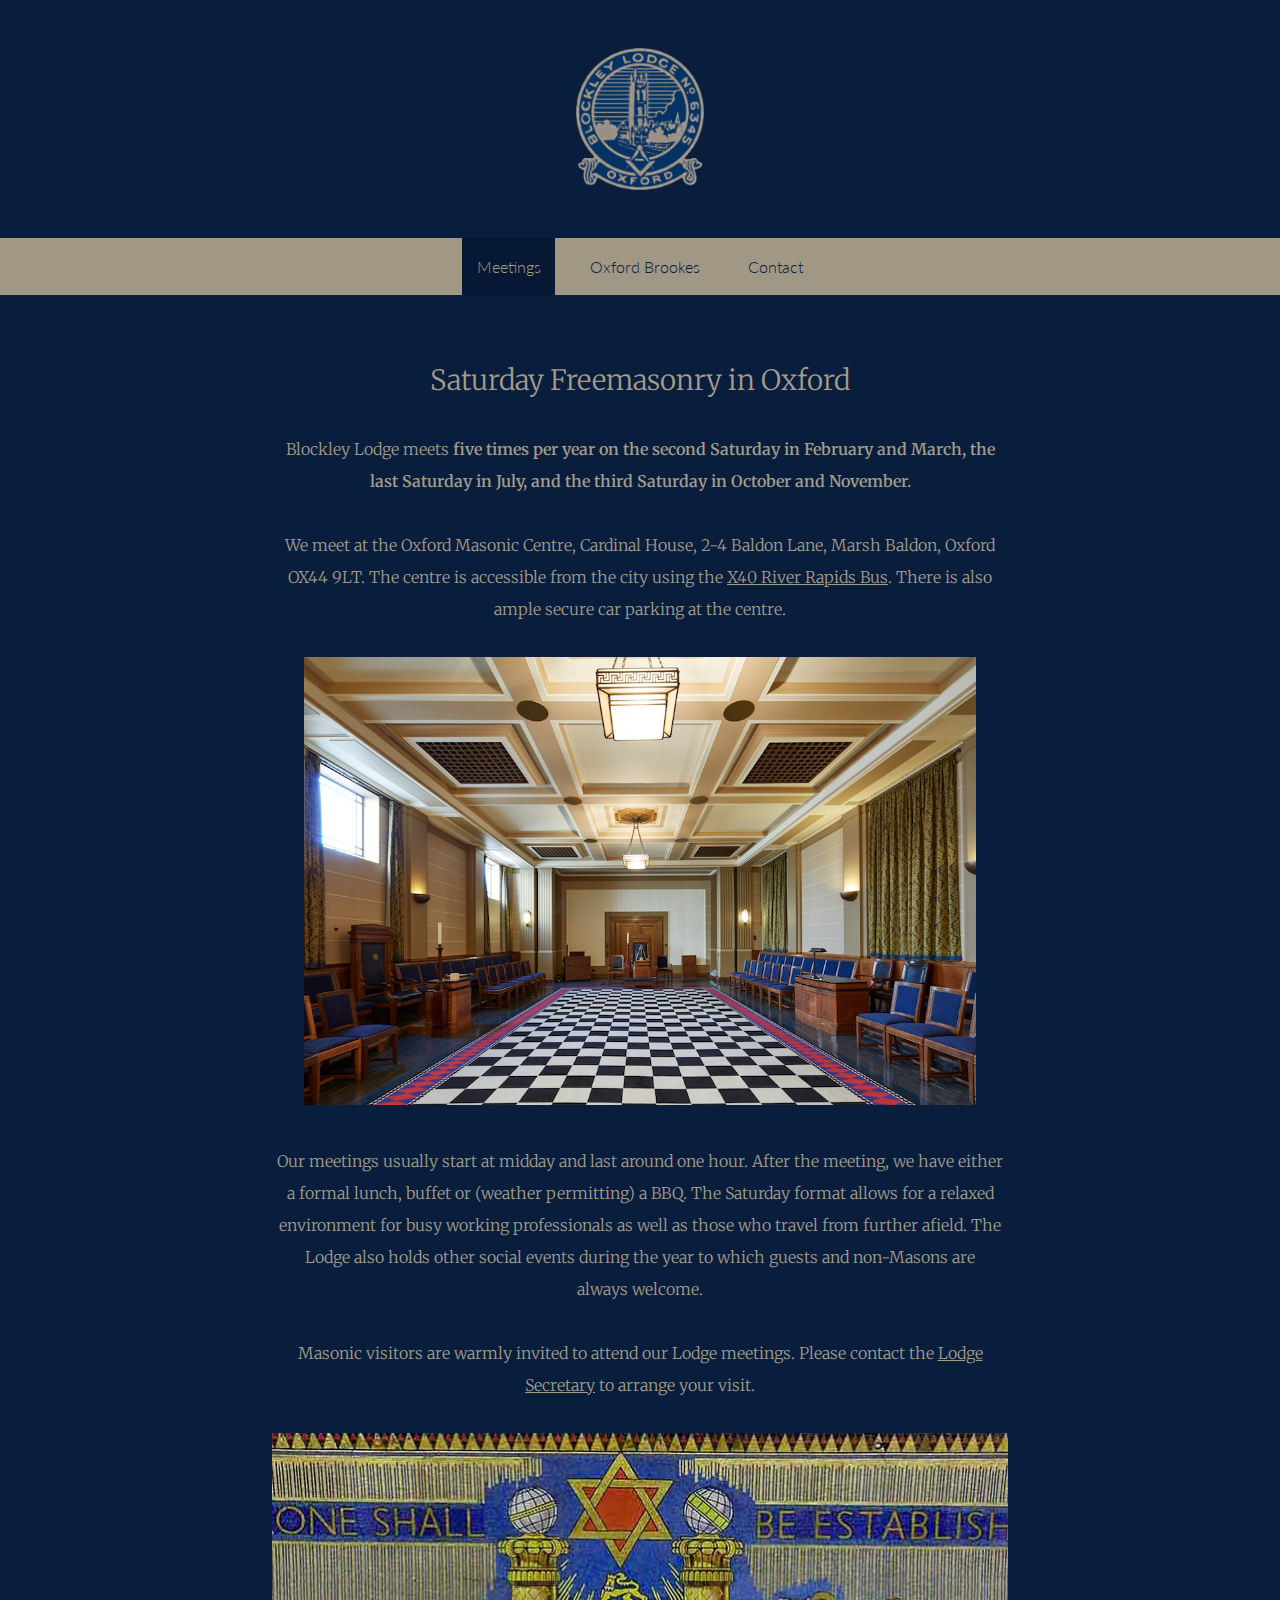
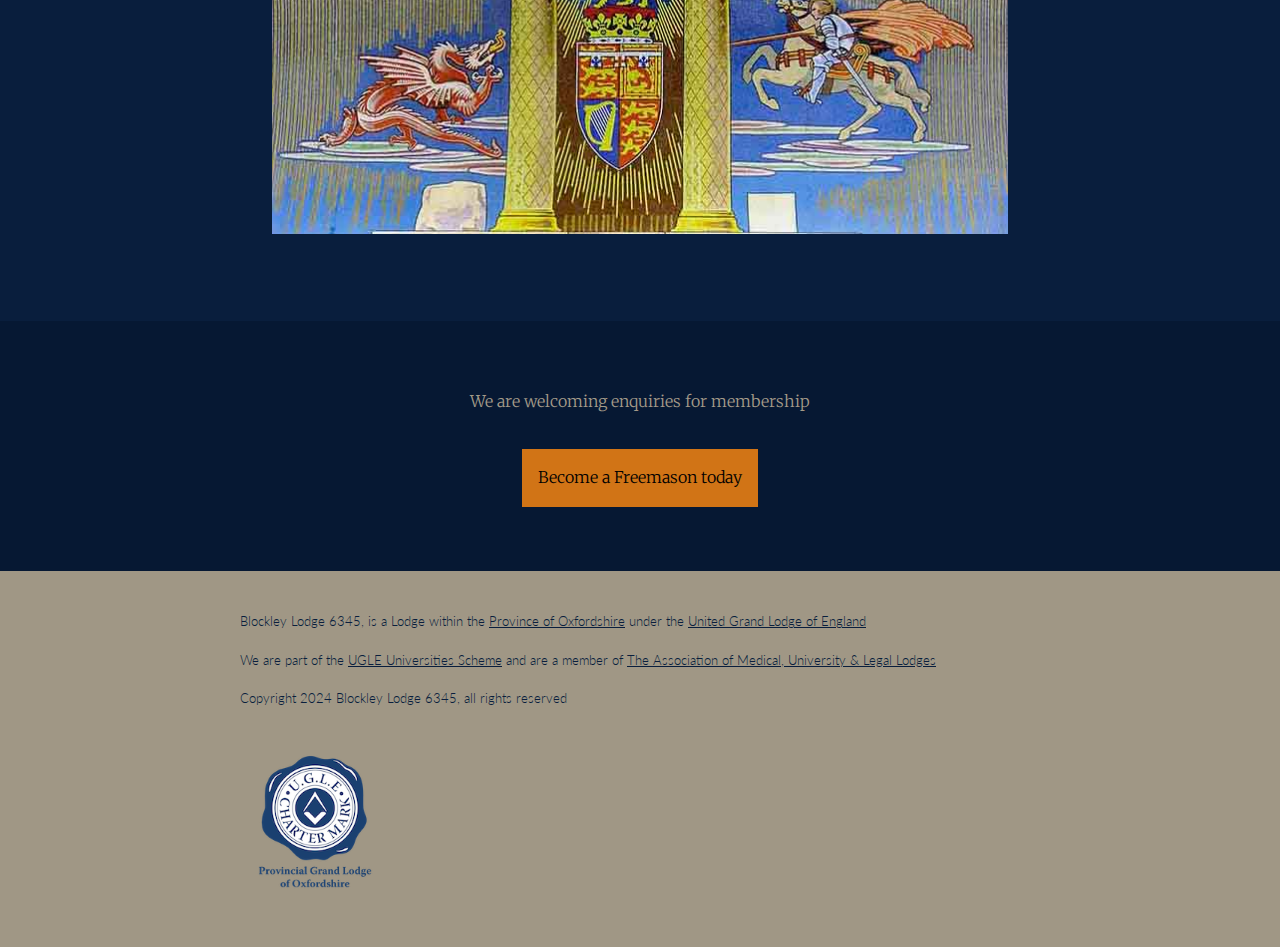
<file: young_professionals_saturday_oxford_city_freemasonry.html>
<!DOCTYPE html>
<html lang="en-gb">
  <head>

    <meta http-equiv="Content-Type" content="text/html; charset=utf-8"/>
    <meta name="viewport" content="width=device-width, initial-scale=1, shrink-to-fit=no">
      <link rel="apple-touch-icon" sizes="180x180" href="apple-touch-icon.png">
<link rel="icon" type="image/png" sizes="32x32" href="favicon-32x32.png">
<link rel="icon" type="image/png" sizes="16x16" href="favicon-16x16.png">
<link rel="manifest" href="site.webmanifest">
<meta name="msapplication-TileColor" content="#da532c">
      <meta name="theme-color" content="#091E3D"/>
    <title>Young Professionals Saturday Freemasonry in Oxford – Blockley Lodge</title>
    <meta name="description" content="Oxford Brookes Masonic Society is a society for students at Oxford Brookes University who are interested in learning more about Freemasonry.">

    <meta name="robots" content="index,follow">
    <link rel="stylesheet" href="css/style.css">
    </head>
    <body>
      <div class="container">
        <header>
          <div class=logo><a href="https://blockleylodge.org.uk"><img src="img/logo.png" alt="Blockley Lodge No. 6345 Oxford Crest"></a></div>
        </header>
        </div>
        <nav>
            <ul>
           <!-- <li><a href="index.html">Home</a></li>-->
            <li><a class="active" href="young_professionals_saturday_oxford_city_freemasonry">Meetings</a></li>
            <li><a href="Oxford_Brookes_University_Freemason_Students_Graduates_Staff">Oxford Brookes</a></li>
            <li><a href="Contact_Oxford_City _and_Brookes_Freemasonry">Contact</a></li>
            </ul> 
        </nav>
        <div class="container">
        <main>
          <section class="intro">
            <h1>Saturday Freemasonry in Oxford</h1>
              <p>Blockley Lodge meets <strong>five times per year on the second Saturday in February and March, the last Saturday in July, and the third Saturday in October and&nbsp;November.</strong></p>
            <p>We meet at the Oxford Masonic Centre, Cardinal House, 2-4 Baldon Lane, Marsh Baldon, Oxford OX44 9LT. The centre is accessible from the city using the <a href="https://www.oxfordbus.co.uk/services/THTR/X40">X40 River Rapids Bus</a>. There is also ample secure car parking at the&nbsp;centre.</p>
 <img src="img/lodge.jpg" alt="A Lodge Room">
<p>Our meetings usually start at midday and last around one hour. After the meeting, we have either a formal lunch, buffet or (weather permitting) a BBQ. The Saturday format allows for a relaxed environment for busy working professionals as well as those who travel from further afield. The Lodge also holds other social events during the year to which guests and non-Masons are always&nbsp;welcome.</p>

              <p>Masonic visitors are warmly invited to attend our Lodge meetings. Please contact the <a href="Contact_Oxford_City _and_Brookes_Freemasonry.html">Lodge Secretary</a> to arrange your&nbsp;visit.</p>
               <img src="img/grand-temple-fmh-6.jpg" alt="Mosaic at FMH hall">
          </section>
      </div>
      </main>
      <section class="enquires">
        <div class="container">
            <p>We are welcoming enquiries for membership</p> 
            <a href="Contact_Oxford_City _and_Brookes_Freemasonry.html" class="button">Become a Freemason today</a>
        </div>
        </section>
      <footer>
        <div class="container">
          <p>Blockley Lodge 6345, is a Lodge within the <a href="https://oxfordshirefreemasons.co.uk">Province of Oxfordshire</a> under the <a href="https://www.ugle.org.uk">United Grand Lodge of England</a></p>
            <p>We are part of the <a href="https://www.ugle.org.uk/become-freemason/universities-scheme">UGLE Universities Scheme</a> and are a member of <a href="https://amull.org.uk">The Association of Medical, University &amp; Legal Lodges</a></p>
          <p>Copyright 2024 Blockley Lodge 6345, all rights reserved</p>
                    <div class=chartermark><img src="img/charter-mark.png" alt="UGLE Charter Mark for the Province of Oxfordshire" height="150px" width="150px"></a></div>
        </div>
      </footer>
      </div>
    </body>
</html>
</file>
<file: css/style.css>
@import url("https://fonts.googleapis.com/css?family=Merriweather:300, 600");

@import url("https://fonts.googleapis.com/css?family=Lato");

/* http://meyerweb.com/eric/tools/css/reset/
   v2.0 | 20110126
   License: none (public domain)
*/

html,
body,
div,
span,
applet,
object,
iframe,
h1,
h2,
h3,
h4,
h5,
h6,
p,
blockquote,
pre,
a,
abbr,
acronym,
address,
big,
cite,
code,
del,
dfn,
em,
img,
ins,
kbd,
q,
s,
samp,
small,
strike,
strong,
sub,
sup,
tt,
var,
b,
u,
i,
center,
dl,
dt,
dd,
ol,
ul,
li,
fieldset,
form,
label,
legend,
table,
caption,
tbody,
tfoot,
thead,
tr,
th,
td,
article,
aside,
canvas,
details,
embed,
figure,
figcaption,
footer,
header,
hgroup,
menu,
nav,
output,
ruby,
section,
summary,
time,
mark,
audio,
video {
    margin: 0;
    padding: 0;
    border: 0;
    font-size: 100%;
    font: inherit;
    vertical-align: baseline;
}
/* HTML5 display-role reset for older browsers */
article,
aside,
details,
figcaption,
figure,
footer,
header,
hgroup,
menu,
nav,
section {
    display: block;
}
body {
    line-height: 1;
}
ol,
ul {
    list-style: none;
}
blockquote,
q {
    quotes: none;
}
blockquote:before,
blockquote:after,
q:before,
table {
    border-collapse: collapse;
    border-spacing: 0;
}

/* ----- */

body {
    background-color: rgb(9, 30, 61);
    font-family: "Merriweather", serif;
    font-weight: 300;
    font-size: 16px;
    line-height: 1.6em;
    padding: 0;
    color: #A49B89;
}

strong {
    font-weight: 600;
}

a:link {
color: #A49B89;
    text-decoration: underline;
    text-decoration-style: underline;
}

a:visited {
color: #A49B89;
}


a:hover,
a:active {
    color: rgb(240, 216, 183);
    text-decoration: none;
}

main {
    padding: 2em;
    text-align: center;
}

img {
    max-width: 100%;
    max-height: 28em;
    margin: 2em 0 0 0;
}

nav {
    background-color: rgb(160, 151, 133);
    font-family: Lato, sans-serif;
    color: rgb(9, 30, 61);
    text-align: center;
}

nav ul {
    display: block;
    margin: auto;
}

nav ul li {
    display: inline-block;
    margin: 0;
}

nav ul li a:link {
    text-decoration: none;
    color: rgb(9, 30, 61);
    display: inline-block;
    padding: 1em 0.9em;
    margin: 0 0.5em;
}

nav ul li a:visited {
    text-decoration: none;
    color: rgb(9, 30, 61);
}

nav ul li:hover {
    background-color: rgb(6, 24, 51);
    color: #A49B89;
}

nav ul li a:hover,
nav ul li a:active {
    background-color: rgb(6, 24, 51);
    color: #A49B89;
    text-decoration: none;
}

nav ul li a.active {
    background-color: rgb(6, 24, 51);
    color: #A49B89;
    text-decoration: none;
}

h1 {
    font-size: 1.75em;
    line-height: 1.5em;
    margin-bottom: 1em;
}


h2 {
    font-weight: 400;
    font-size: 1.2em;
    text-transform: uppercase;
    letter-spacing: 0.1em;
    font-family: "Lato";
    margin-bottom: -0.25em;
    margin-top: 3.5em;
}

p {
    margin-top: 2em;
    line-height: 2em
}

p.small {
    font-size: 0.7em;
}

.container {
    margin-left: auto;
    margin-right: auto;
    max-width: 50rem;
}

.logo {
    margin: 3em 0;
    width: 100%;
}

.logo img {
    width: 8em;
    display: block;
    margin-left: auto;
    margin-right: auto;
}

.social-links {
    margin-top: 1em;
}

.social {
    margin: 0.7em 1em 0 0;
    padding: 0;
    display: inline;
}

.social__icon {
    height: 40px;
    width: 40px;
    transform: scale(1);
    margin-right: 1em;
    vertical-align: text-top;
    margin-top: 2px;
    fill: #9b1863;
}

.social__label {
    display: none;
}

.social__link:hover {
    text-decoration: none;
}

.social__link:hover .social__icon {
    fill: #721c49;
}

section {
    margin-top: 2em;
}

footer {
    font-size: 0.8em;
    background-color: rgb(160, 151, 133);
    color: rgb(9, 30, 61);
    padding: 2em;
    margin-top: 0;
}

footer p {
    font-family: "Lato";
    margin: 1em 0;
}

footer a:link {
    color: rgb(9, 30, 61);
}

footer a:visited {
    color: rgb(9, 30, 61);
}

footer a:hover {
    color: rgb(8, 31, 66);   
}



.enquires {
    background-color: rgb(6, 24, 51);
    padding: 2em 0 4em 0;
    margin-top: 3em;
    text-align: center;
}

a.button {
    display: block;
    padding: 1em;
    color: black;
    background-color: #d17416;
    margin: 2em auto 0 auto;
    width: fit-content;
    text-decoration: none;
}

a.button:hover {
    background-color: #92500e;
    color: black;
}

a.button:visited {
    background-color: #d17416;
    color: black;
}

li {
    margin-top: 0.5em;
}

.no-underline {
    text-decoration: none;
}

form {
    margin-top: 3em
}

label {
    display: block;
    font-family: lato;
    font-weight: 00;
    margin-top: 1em;
}

input {
    display: block;
    border: 1px solid;
    border-radius: 1em;
    border-color: rgb(160, 151, 133);
    color: rgb(160, 151, 133);
    padding: 1em;
    min-width: 30em;
    margin: 0.2em auto 0 auto;
    background-color: rgb(19, 50, 96);

}

textarea {
    display: block;
    margin: auto;
    min-height: 8em;
    min-width: 30em;
    background-color: rgb(19, 50, 96);
   border-color: rgb(160, 151, 133);
    color: rgb(160, 151, 133);
    border: 1px solid;
    border-radius: 1em;
}

button {
    padding: 1em 3em;
    margin: 2em;
    border: 1px solid;
    border-radius: 1em;
    border-color: rgb(160, 151, 133);
    background-color: rgb(160, 151, 133); 
    color: rgb(19, 50, 96);
    size: 4em;
}

.hbspt-form {
    margin-top: 2em;
}

.chartermark {
   margin: 0.5em 0 1em 0;
}

.chatermark img {
   height: 150px;
   width: 150px;
}
</file>
